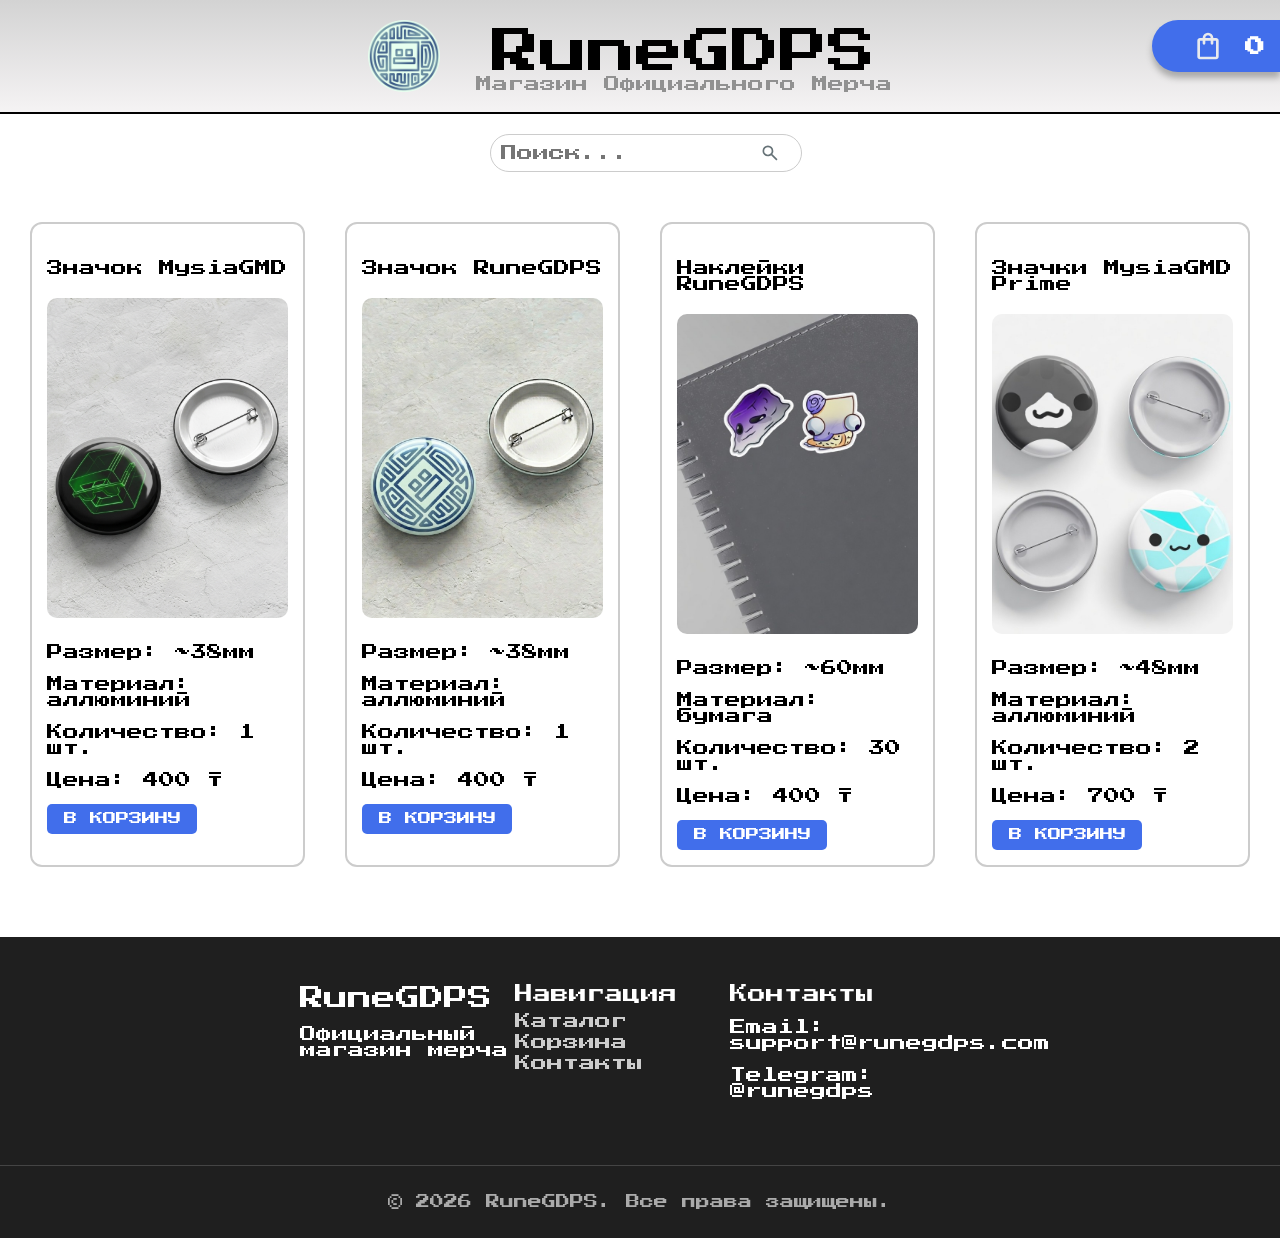
<file: сайт крутой тип/index.html>
<!DOCTYPE html>
<html lang="en">
<head>
    <meta charset="UTF-8">
    <title>Rune Market</title>
    <meta name="viewport" content="width=device-width, initial-scale=1.0">

    <link rel="preconnect" href="https://fonts.googleapis.com">
    <link rel="preconnect" href="https://fonts.gstatic.com" crossorigin>
    <link href="https://fonts.googleapis.com/css2?family=Press+Start+2P&display=swap" rel="stylesheet">

    <link rel="stylesheet" href="style/style.css">
    <link rel="icon" href="./icons/gdlogo.webp">
    <script defer src="./js/main.js"></script>
</head>

<body>
  <div class="page-wrapper">

    <header>
      <img id="logo" src="./icons/runegdps.png">
      
      <div class="header-title">
        <h1>RuneGDPS</h1>
        <h3>Магазин Официального Мерча</h3>
      </div>

      <a href="cart.html" id="cart" title="корзина">
        <img src="./icons/bag.svg">
        <span id="cart-product-counter">0</span>
      </a>
    </header>

    <div id="filter">
      <div class="search-box">
        <input id="search" type="text" placeholder="Поиск...">
        <img src="icons/search.svg" class="search-icon">
      </div>
    </div>

    <main id="catalog">
      
    </main>

  </div>

  <footer class="footer">
    <div class="footer-container">

      <div class="footer-section">
        <h2>RuneGDPS</h2>
        <p>Официальный магазин мерча</p>
      </div>

      <div class="footer-section">
        <h3>Навигация</h3>
        <a href="index.html">Каталог</a>
        <a href="cart.html">Корзина</a>
        <a href="#">Контакты</a>
      </div>

      <div class="footer-section">
        <h3>Контакты</h3>
        <p>Email: support@runegdps.com</p>
        <p>Telegram: @runegdps</p>
      </div>

    </div>

    <div class="footer-bottom">
      <p>© 2026 RuneGDPS. Все права защищены.</p>
    </div>
  </footer>
</body>
</file>
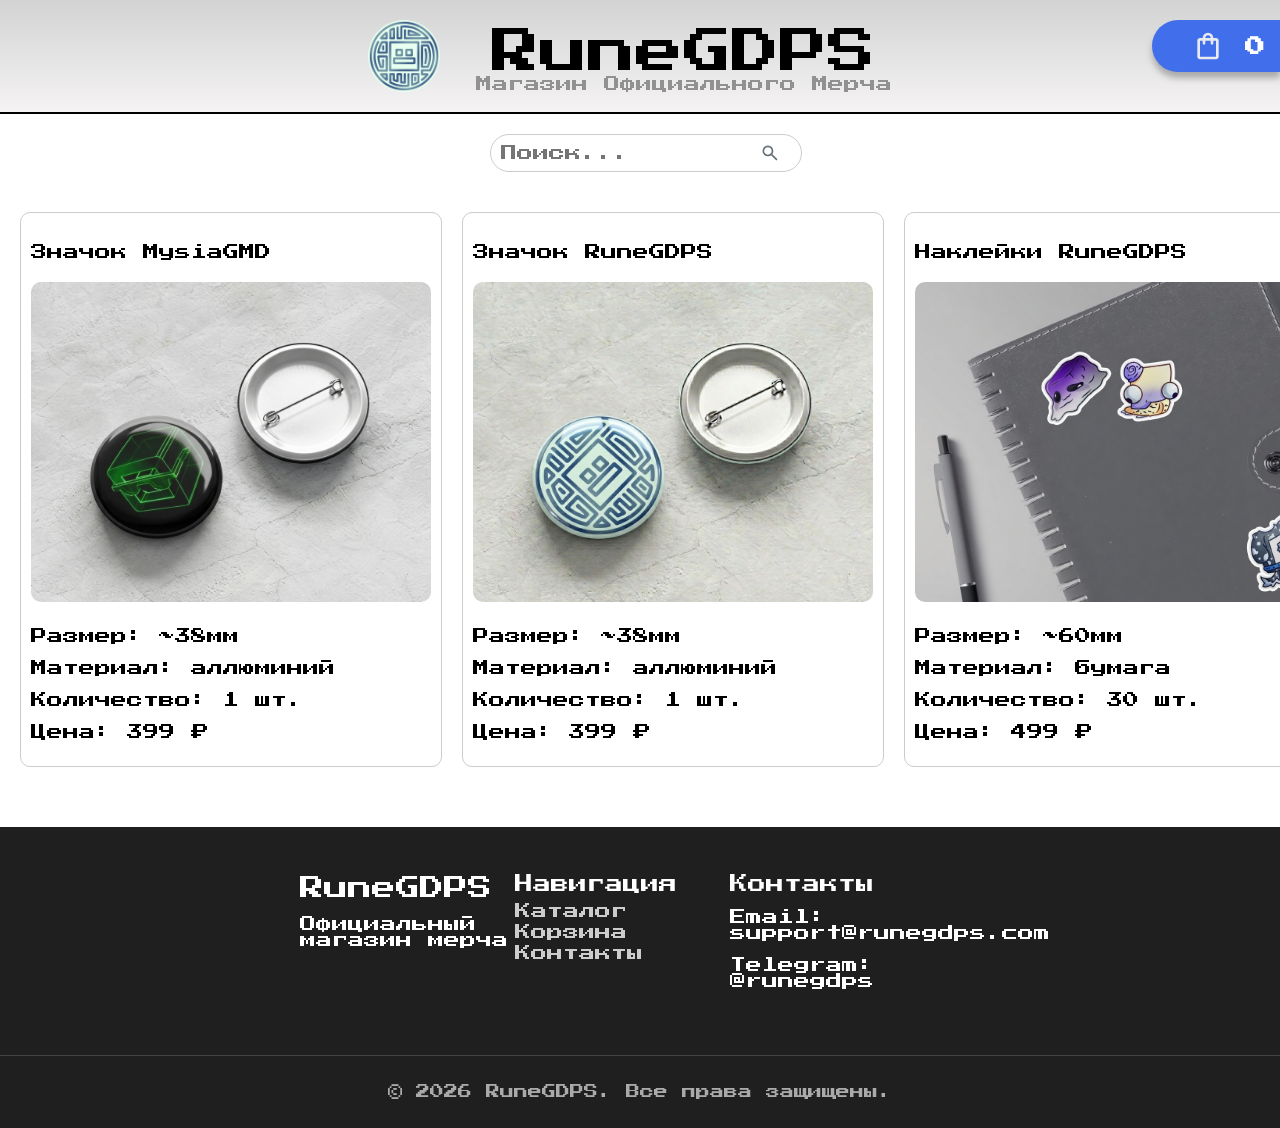
<file: app-main/сайт крутой тип/index.html>
<!DOCTYPE html>
<html lang="en">
<head>
    <meta charset="UTF-8">
    <title>Rune Market</title>
    <meta name="viewport" content="width=device-width, initial-scale=1.0">

    <link rel="preconnect" href="https://fonts.googleapis.com">
    <link rel="preconnect" href="https://fonts.gstatic.com" crossorigin>
    <link href="https://fonts.googleapis.com/css2?family=Press+Start+2P&display=swap" rel="stylesheet">

    <link rel="stylesheet" href="style/style.css">
    <link rel="icon" href="./icons/gdlogo.webp">
    <script defer src="./js/main.js"></script>
</head>

<body>
  <div class="page-wrapper">

    <header>
      <img id="logo" src="./icons/runegdps.png">
      
      <div class="header-title">
        <h1>RuneGDPS</h1>
        <h3>Магазин Официального Мерча</h3>
      </div>

      <a href="#" id="cart" title="корзина">
        <img src="./icons/bag.svg">
        <span id="cart-product-counter">0</span>
      </a>
    </header>

    <div id="filter">
      <div class="search-box">
        <input id="search" type="text" placeholder="Поиск...">
        <img src="icons/search.svg" class="search-icon">
      </div>
    </div>

    <main id="catalog">
      карточки товаров
    </main>

  </div>

  <footer class="footer">
    <div class="footer-container">

      <div class="footer-section">
        <h2>RuneGDPS</h2>
        <p>Официальный магазин мерча</p>
      </div>

      <div class="footer-section">
        <h3>Навигация</h3>
        <a href="#">Каталог</a>
        <a href="#">Корзина</a>
        <a href="#">Контакты</a>
      </div>

      <div class="footer-section">
        <h3>Контакты</h3>
        <p>Email: support@runegdps.com</p>
        <p>Telegram: @runegdps</p>
      </div>

    </div>

    <div class="footer-bottom">
      <p>© 2026 RuneGDPS. Все права защищены.</p>
    </div>
  </footer>
</body>
</file>
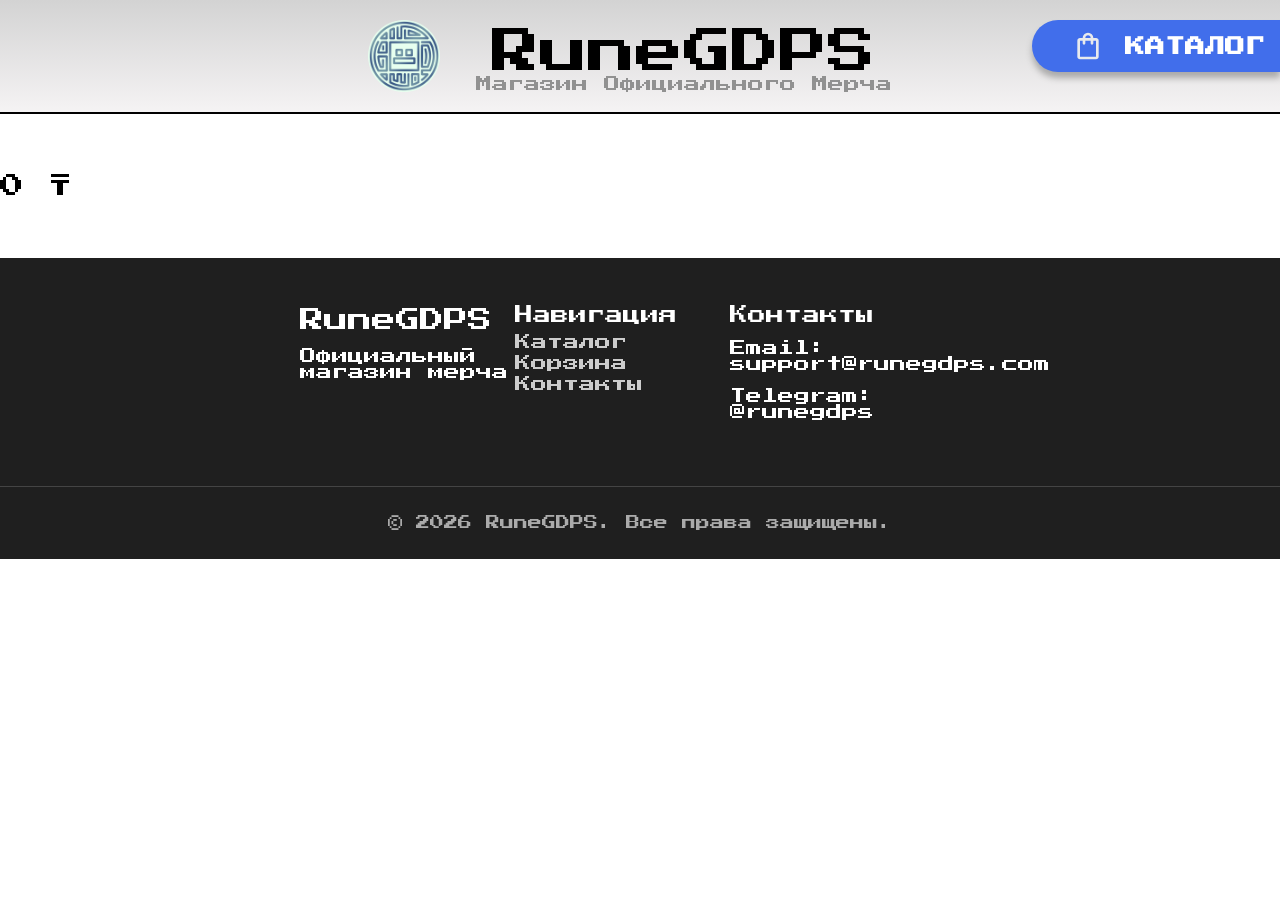
<file: сайт крутой тип/cart.html>
<!DOCTYPE html>
<html lang="en">
<head>
    <meta charset="UTF-8">
    <title>Rune Market</title>
    <meta name="viewport" content="width=device-width, initial-scale=1.0">

    <link rel="preconnect" href="https://fonts.googleapis.com">
    <link rel="preconnect" href="https://fonts.gstatic.com" crossorigin>
    <link href="https://fonts.googleapis.com/css2?family=Press+Start+2P&display=swap" rel="stylesheet">

    <link rel="stylesheet" href="style/style.css">
    <link rel="icon" href="./icons/gdlogo.webp">
    <script defer src="./js/main.js"></script>
</head>


<header>
    <img id="logo" src="./icons/runegdps.png">
    
    <div class="header-title">
    <h1>RuneGDPS</h1>
    <h3>Магазин Официального Мерча</h3>
    </div>

    <a href="index.html" id="cart" title="каталог">
    <img src="./icons/bag.svg">
    <span>КАТАЛОГ</span>
    </a>
</header>

<main>

    <div id="catalog"></div>

    <h2 id="order-total-sum">
        0 ₸
    </h2>

</main>

<footer class="footer">
    <div class="footer-container">

        <div class="footer-section">
            <h2>RuneGDPS</h2>
            <p>Официальный магазин мерча</p>
        </div>

        <div class="footer-section">
           <h3>Навигация</h3>
          <a href="index.html">Каталог</a>
          <a href="cart.html">Корзина</a>
         <a href="#">Контакты</a>
        </div>

        <div class="footer-section">
            <h3>Контакты</h3>
            <p>Email: support@runegdps.com</p>
          <p>Telegram: @runegdps</p>
        </div>

    </div>

    <div class="footer-bottom">
        <p>© 2026 RuneGDPS. Все права защищены.</p>
    </div>
</footer>
</file>
<file: сайт крутой тип/style/style.css>
* {
  font-family: "Press Start 2P", system-ui;
  font-weight: 400;
  font-style: normal;
}


header {
    background: linear-gradient(to bottom, #d3d3d3, #f5f3f4);
  position: relative;
  text-align: center;
  padding: 20px;
  border-bottom: 2px solid black;
}

#logo {
  height: 72px;
}

.header-title {
  display: inline-block;
  margin: 0 20px;
}

.header-title h1,
.header-title h3 {
  padding: 0;
  margin: 0;
}

.header-title h1 {
  font-size: 48px;
}

.header-title h3 {
  font-size: 16px;
  color: #919191;
}


html, body {
  height: 100%;
  margin: 0;
}

body {
  display: flex;
  flex-direction: column;
}

.page-wrapper {
  flex: 1;
}

#cart {
  text-decoration: none;
  position: fixed;
  top: 20px;
  right: 0;
  padding: 10px 20px 10px 40px;
  border-radius: 32px 0 0 32px;
  background-color: #416eeb;
  box-shadow: 0 6px 6px #aaaaaa;
  z-index: 100;
}

#cart img {
    height: 32px;
    filter: brightness(1);
    padding-left:-10px;
}

#cart span {
  position: relative;
  top: -5px;
  left: 5px;
  font-size: 20px;
  color: white;
  font-weight: 600;
}


#filter {
  display: flex;
  justify-content: center; /* центр по горизонтали */
  margin: 20px 0;
}

.search-box {
  position: relative;
  width: 300px;
  z-index:1;
}

#search {
  width: 100%;
  padding: 10px 0px 10px 10px; /* справа место под иконку */
  border-radius: 20px;
  border: 1px solid #ccc;
  outline: none;
  font-size: 16px;
}

.search-icon {
  position: absolute;
  right: 10px;
  top: 50%;
  transform: translateY(-50%);
  height: 20px;
  pointer-events: none; /* чтобы не мешала кликам */
  opacity: 0.6;
}


.footer {
  background: #1f1f1f;
  color: #ffffff;
  margin-top: 40px;
  font-family: sans-serif;
}

.footer-container {
  display: grid;
  grid-template-columns: 1fr 1fr 1fr;
  align-items: start;
  padding: 30px 300px;
}


.footer-section {
  max-width: 250px;
  margin-bottom: 20px;
}

.footer-section h2 {
  margin-bottom: 10px;
}

.footer-section h3 {
  margin-bottom: 10px;
  font-size: 18px;
}

.footer-section a {
  display: block;
  color: #cccccc;
  text-decoration: none;
  margin-bottom: 5px;
  transition: 0.2s;
}

.footer-section a:hover {
  color: #ffffff;
}

.footer-bottom {
  text-align: center;
  padding: 15px;
  border-top: 1px solid #444;
  font-size: 14px;
  color: #aaaaaa;
}

#catalog {
  display: grid;
  grid-template-columns: repeat(4, 1fr);
  gap: 20px;
  padding: 20px;
}

.product-card {
  width: 400px;
  padding: 10px;
  border: 1px solid #ccc;
  border-radius: 10px;
}

.product-image {
  width: 100%;
  height: 320px;
  object-fit: cover;
  border-radius: 10px;
  margin-bottom: 10px;
}

@media (max-width: 1200px) {
  #catalog {
    grid-template-columns: repeat(3, 1fr);
  }
}

@media (max-width: 900px) {
  #catalog {
    grid-template-columns: repeat(2, 1fr);
  }
}

@media (max-width: 600px) {
  #catalog {
    grid-template-columns: 1fr;
  }
}

.description {
  border: 2px solid #ccc;
  border-radius: 12px;
  padding: 15px;
  margin: 10px;
  background-color: #fff;
}


.order {
  display: flex !important;
  align-items: center;
}

.order span {
  margin: 0 8px;
}

.change-order-button {
  border:None;
  width:40px;
  height: 30px;
  border-radius:5px;
  background-color: #416eeb;
  color:white;
  transition: 0.3s ease-in-out;
}

.change-order-button:hover {
  transform: scale(1.15);
  transition: 0.3s ease-in-out;
}

.to-cart-button {
  border:None;
  width: 150px;
  height: 30px;
  border-radius:5px;
  background-color: #416eeb;
  color:white;
  transition: 0.3s ease-in-out;
}

.to-cart-button:hover {
  transform: scale(1.05);
  transition: 0.3s ease-in-out;
}
</file>
<file: app-main/сайт крутой тип/style/style.css>
* {
  font-family: "Press Start 2P", system-ui;
  font-weight: 400;
  font-style: normal;
}


header {
    background: linear-gradient(to bottom, #d3d3d3, #f5f3f4);
  position: relative;
  text-align: center;
  padding: 20px;
  border-bottom: 2px solid black;
}

#logo {
  height: 72px;
}

.header-title {
  display: inline-block;
  margin: 0 20px;
}

.header-title h1,
.header-title h3 {
  padding: 0;
  margin: 0;
}

.header-title h1 {
  font-size: 48px;
}

.header-title h3 {
  font-size: 16px;
  color: #919191;
}


html, body {
  height: 100%;
  margin: 0;
}

body {
  display: flex;
  flex-direction: column;
}

.page-wrapper {
  flex: 1;
}

#cart {
  text-decoration: none;
  position: fixed;
  top: 20px;
  right: 0;
  padding: 10px 20px 10px 40px;
  border-radius: 32px 0 0 32px;
  background-color: #416eeb;
  box-shadow: 0 6px 6px #aaaaaa;
}

#cart img {
    height: 32px;
    filter: brightness(1);
    padding-left:-10px;
}

#cart span {
  position: relative;
  top: -5px;
  left: 5px;
  font-size: 20px;
  color: white;
  font-weight: 600;
}


#filter {
  display: flex;
  justify-content: center; /* центр по горизонтали */
  margin: 20px 0;
}

.search-box {
  position: relative;
  width: 300px;
}

#search {
  width: 100%;
  padding: 10px 0px 10px 10px; /* справа место под иконку */
  border-radius: 20px;
  border: 1px solid #ccc;
  outline: none;
  font-size: 16px;
}

.search-icon {
  position: absolute;
  right: 10px;
  top: 50%;
  transform: translateY(-50%);
  height: 20px;
  pointer-events: none; /* чтобы не мешала кликам */
  opacity: 0.6;
}


.footer {
  background: #1f1f1f;
  color: #ffffff;
  margin-top: 40px;
  font-family: sans-serif;
}

.footer-container {
  display: grid;
  grid-template-columns: 1fr 1fr 1fr;
  align-items: start;
  padding: 30px 300px;
}


.footer-section {
  max-width: 250px;
  margin-bottom: 20px;
}

.footer-section h2 {
  margin-bottom: 10px;
}

.footer-section h3 {
  margin-bottom: 10px;
  font-size: 18px;
}

.footer-section a {
  display: block;
  color: #cccccc;
  text-decoration: none;
  margin-bottom: 5px;
  transition: 0.2s;
}

.footer-section a:hover {
  color: #ffffff;
}

.footer-bottom {
  text-align: center;
  padding: 15px;
  border-top: 1px solid #444;
  font-size: 14px;
  color: #aaaaaa;
}

#catalog {
  display: grid;
  grid-template-columns: repeat(4, 1fr);
  gap: 20px;
  padding: 20px;
}

.product-card {
  width: 400px;
  padding: 10px;
  border: 1px solid #ccc;
  border-radius: 10px;
}

.product-image {
  width: 100%;
  height: 320px;
  object-fit: cover;
  border-radius: 10px;
  margin-bottom: 10px;
}

@media (max-width: 1200px) {
  #catalog {
    grid-template-columns: repeat(3, 1fr);
  }
}

@media (max-width: 900px) {
  #catalog {
    grid-template-columns: repeat(2, 1fr);
  }
}

@media (max-width: 600px) {
  #catalog {
    grid-template-columns: 1fr;
  }
}
</file>
